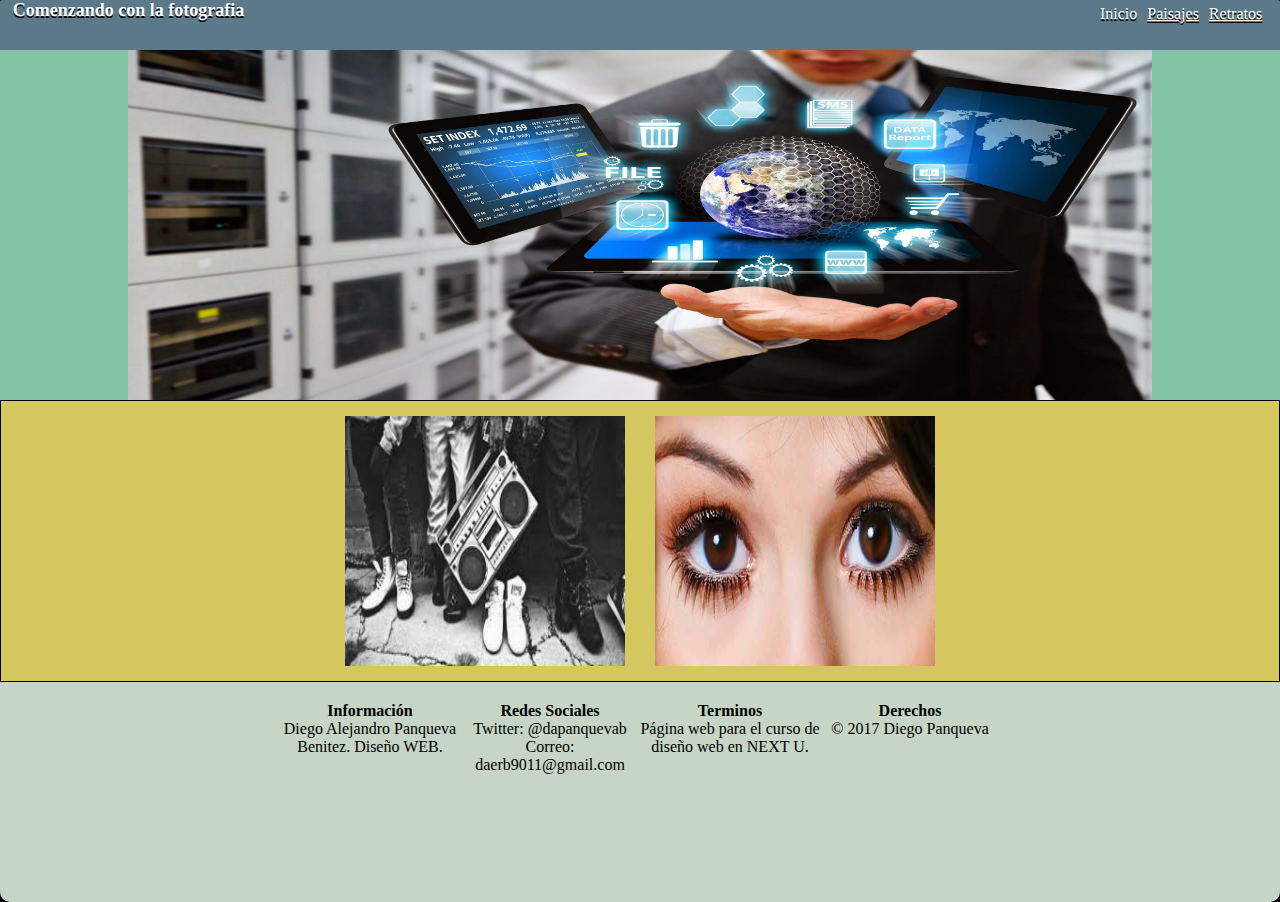
<file: index.html>
<html>
    <head>
        <link href="assets/css/estilo.css" rel="stylesheet" />
    </head>
    <body>
        <header id="cabecera">
            <div class="contenedor">
                <h1>Comenzando con la fotografia</h1>
                <nav class="pag1">
                    <a href="retratos.html"  class="hola3">Retratos</a>
                    <a href="paisajes.html"  class="hola2">Paisajes</a>
                    <a href="index.html" class="hola1">Inicio</a>
                </nav>    
            </div>
        </header>
        <section id="imagen_central">
            <div class="imagen">
                <img src="assets/img/segur.jpg"/>
            </div>
        </section>
        <section id="doble_imagen">
            <div class="contenedor">
                <article>
                    <img src="assets/img/h1.jpg" class="paisajes">
                </article>
                <article>
                    <img src="assets/img/ojos.jpg" class="retratos">
                </article>
            </div>
        </section>
        <footer id="footer">
            <div class="contenedor">
                <div class="info-bd">
                    <h4>Informaci&oacute;n</h4>
                    Diego Alejandro Panqueva Benitez.
                    Diseño WEB.
			     </div>
                <div class="info-bd">
                    <h4>Redes Sociales</h4>
                        Twitter: @dapanquevab
                    Correo: daerb9011@gmail.com
			     </div>
                <div class="info-bd">
                    <h4>Terminos</h4>
                    Página web para el curso de diseño web en NEXT U.
			     </div>
                <div class="info-bd">
                    <h4>Derechos</h4>
                    <p>&copy; 2017 Diego Panqueva<p>
			     </div>
            </div>
        </footer>
    </body>
</html>
</file>
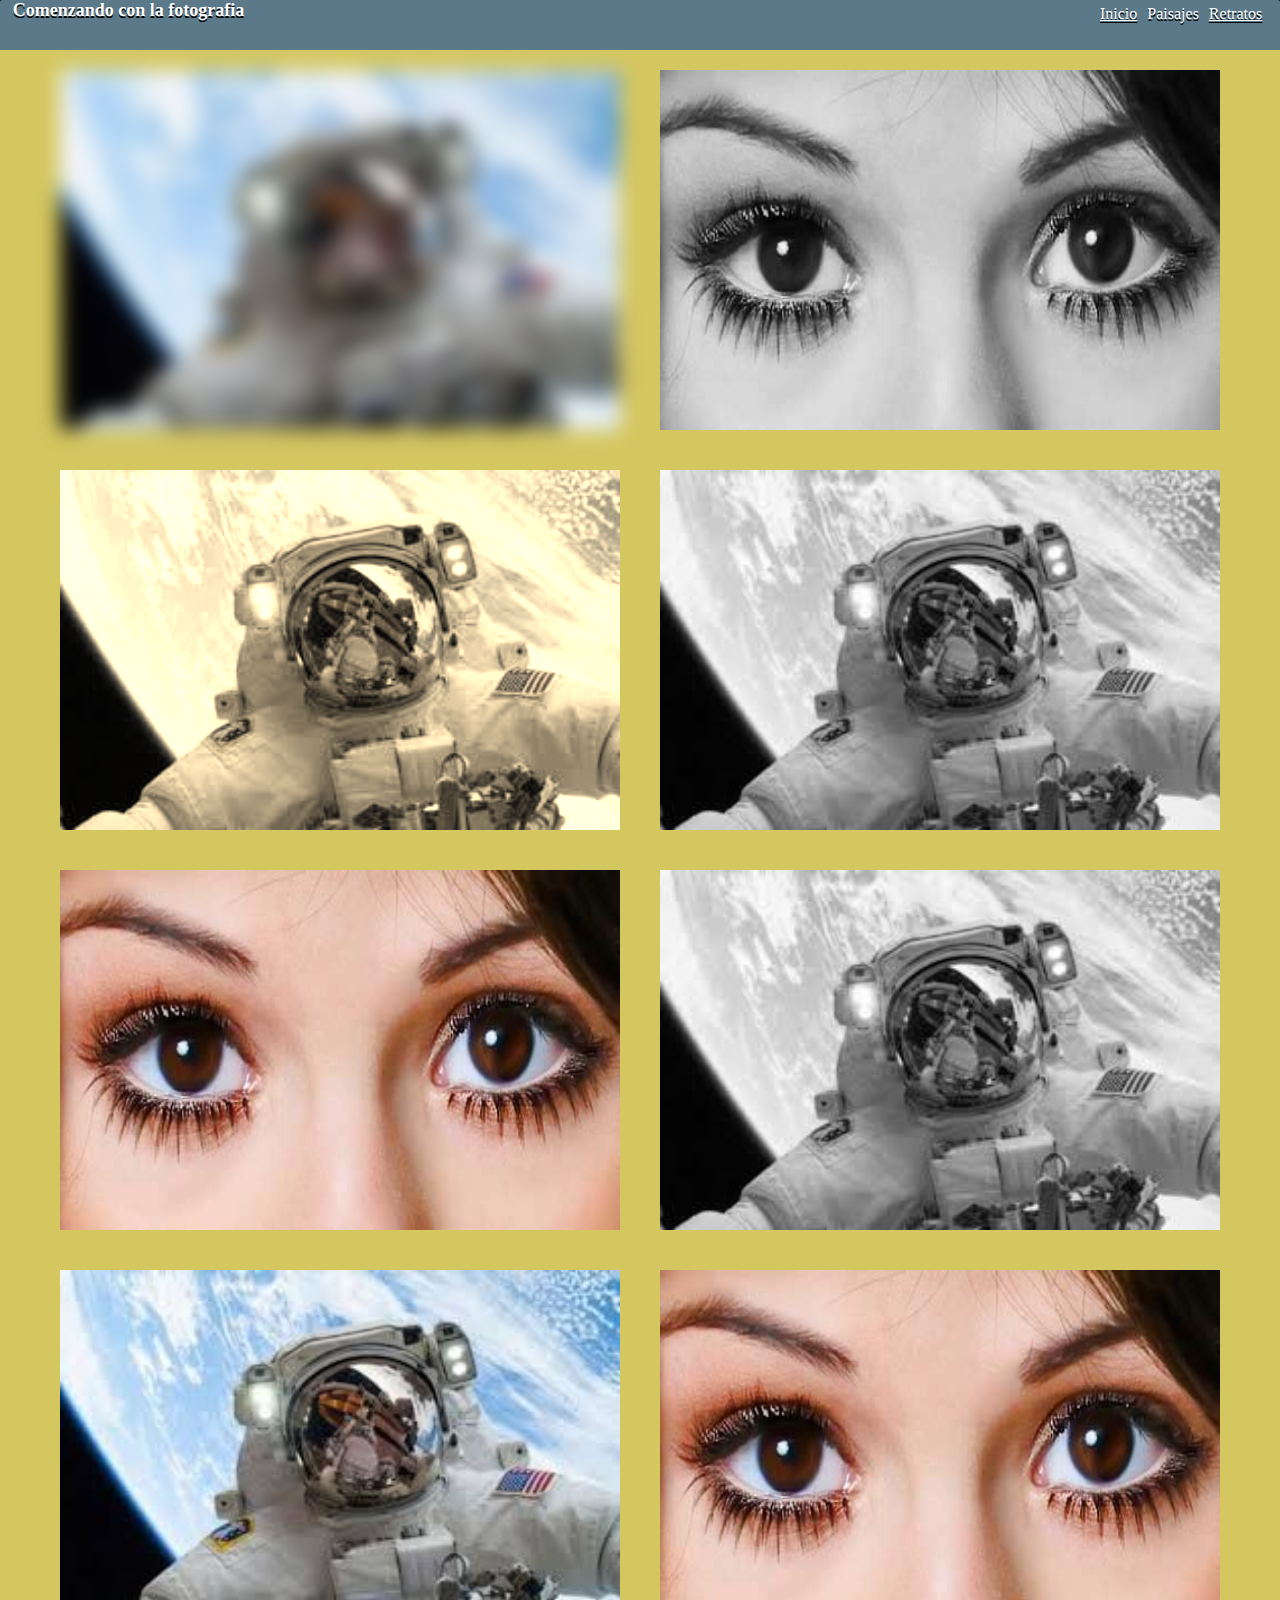
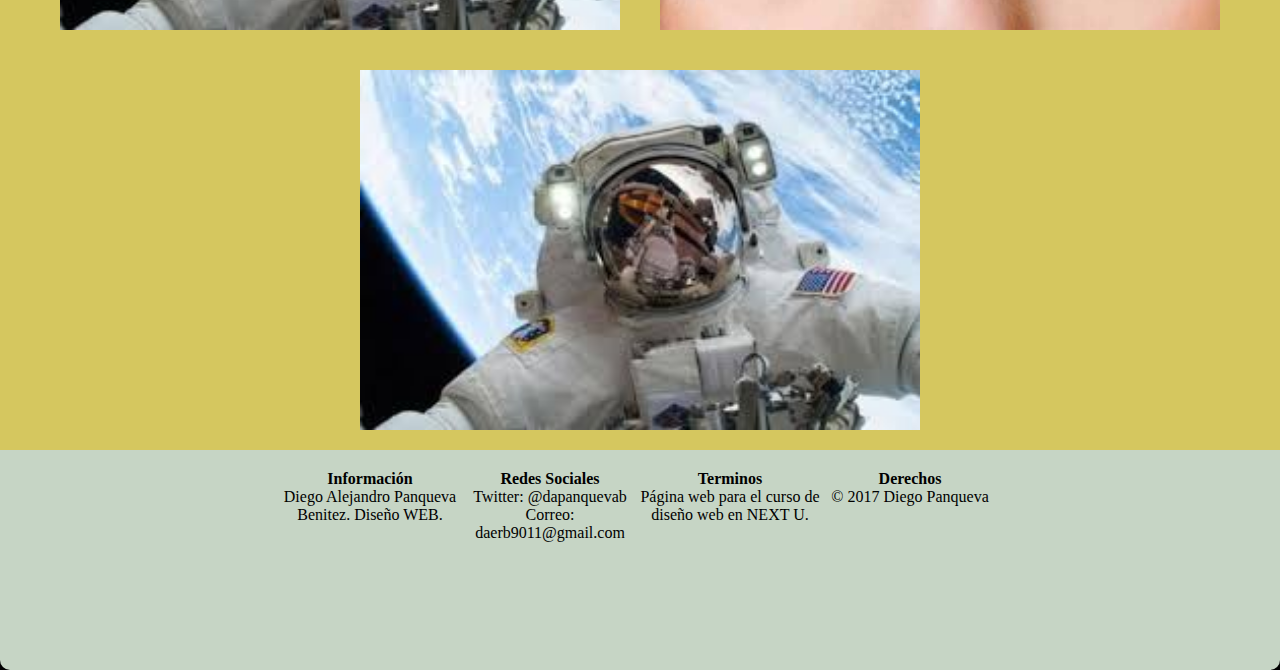
<file: paisajes.html>
<html>
    <head>
        <link href="assets/css/estilo.css" rel="stylesheet" />
    </head>
    <body>
        <header id="cabecera">
            <div class="contenedor">
                <h1>Comenzando con la fotografia</h1>
                <nav class="pag2">
                    <a href="retratos.html"  class="hola3">Retratos</a>
                    <a href="paisajes.html"  class="hola2">Paisajes</a>
                    <a href="index.html" class="hola1">Inicio</a>
                </nav>    
            </div>
        </header>
        <section id="galeria">
            <div class="contenedor">
                <article>
                    <img src="assets/img/sel.jpg" class="uno">
                </article>
                <article>
                    <img src="assets/img/ojos.jpg" class="dos">
                </article>
                <article>
                    <img src="assets/img/sel.jpg" class="tres">
                </article>
                
                <article>
                    <img src="assets/img/sel.jpg" class="cuatro">
                </article>
                <article>
                    <img src="assets/img/ojos.jpg" class="cinco">
                </article>
                <article>
                    <img src="assets/img/sel.jpg" class="seis">
                </article>
                
                <article>
                    <img src="assets/img/sel.jpg" class="siete">
                </article>
                <article>
                    <img src="assets/img/ojos.jpg" class="ocho">
                </article>
                <article>
                    <img src="assets/img/sel.jpg" class="nueve">
                </article>
            </div>    
        </section>
        <footer id="footer">
            <div class="contenedor">
                <div class="info-bd">
                    <h4>Informaci&oacute;n</h4>
                    Diego Alejandro Panqueva Benitez.
                    Diseño WEB.
			     </div>
                <div class="info-bd">
                    <h4>Redes Sociales</h4>
                        Twitter: @dapanquevab
                    Correo: daerb9011@gmail.com
			     </div>
                <div class="info-bd">
                    <h4>Terminos</h4>
                    Página web para el curso de diseño web en NEXT U.
			     </div>
                <div class="info-bd">
                    <h4>Derechos</h4>
                    <p>&copy; 2017 Diego Panqueva<p>
			     </div>
            </div>
        </footer>
    </body>
</html>
</file>
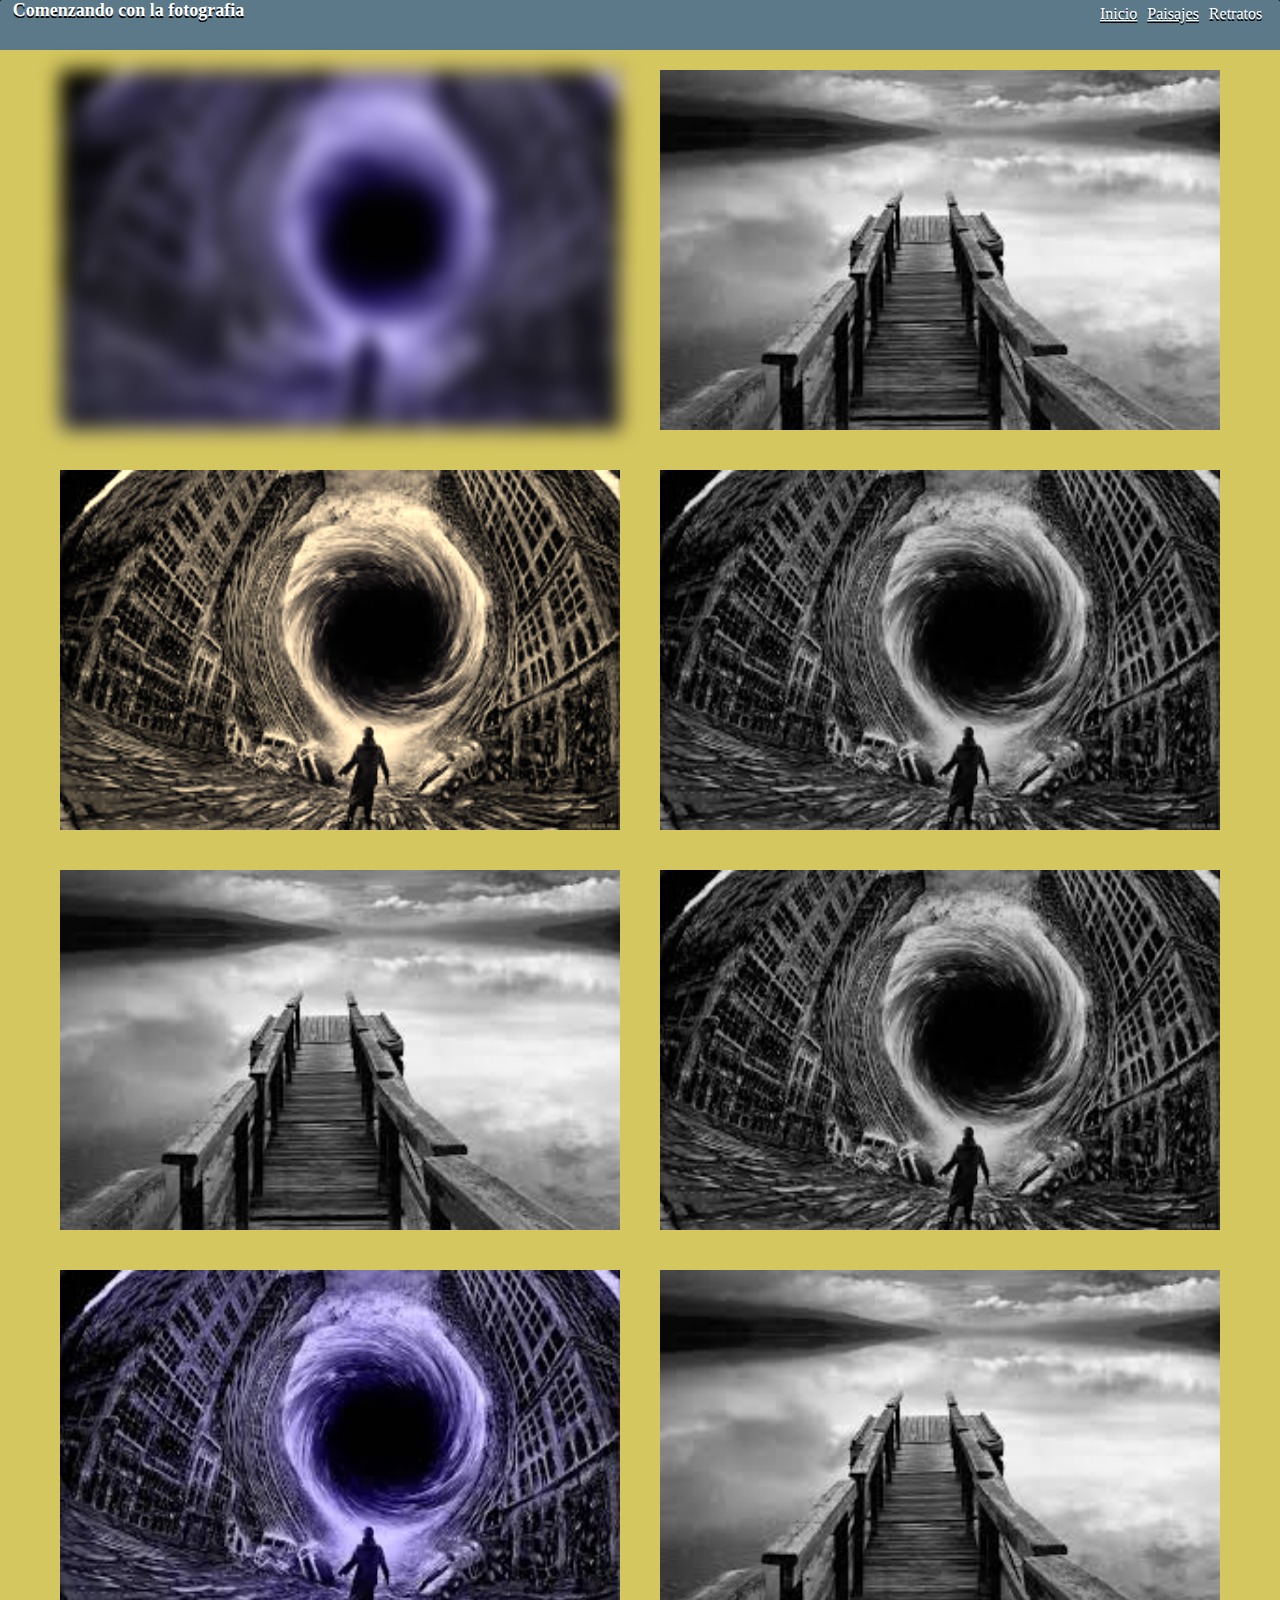
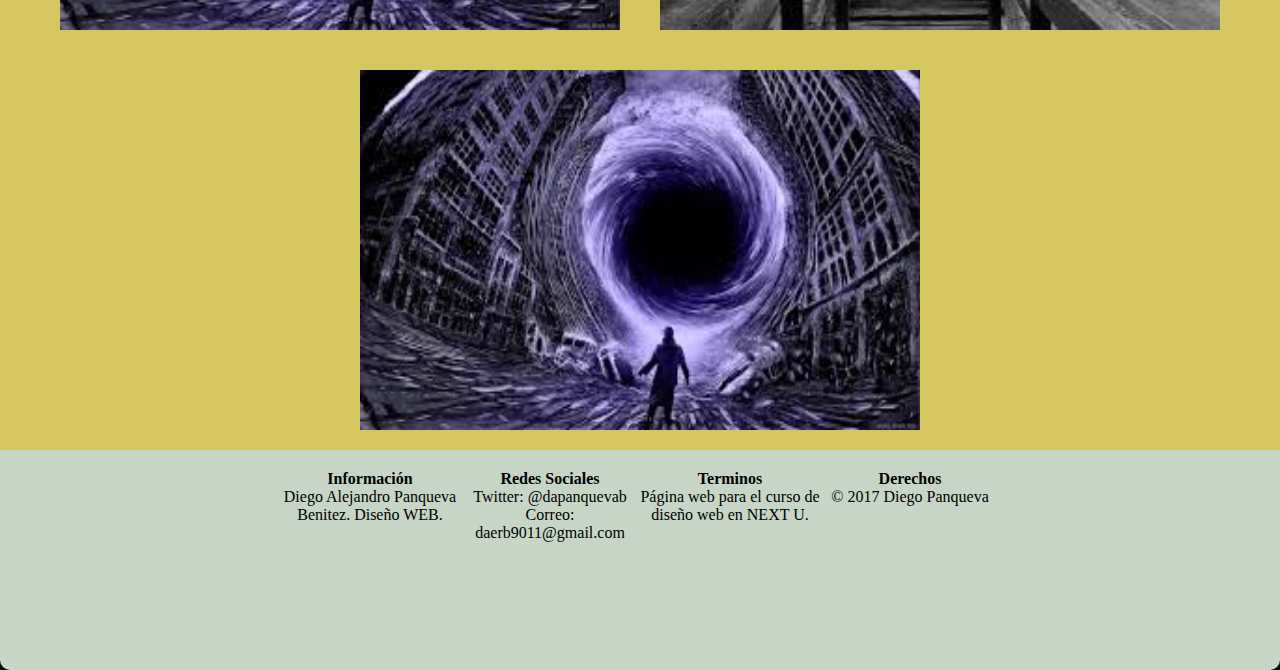
<file: retratos.html>
<html>
    <head>
        <link href="assets/css/estilo.css" rel="stylesheet" />
    </head>
    <body>
        <header id="cabecera">
            <div class="contenedor">
                <h1>Comenzando con la fotografia</h1>
                <nav class="pag3">
                    <a href="retratos.html"  class="hola3">Retratos</a>
                    <a href="paisajes.html"  class="hola2">Paisajes</a>
                    <a href="index.html" class="hola1">Inicio</a>
                </nav>    
            </div>
        </header>
        <section id="galeria">
            <div class="contenedor">
                <article>
                    <img src="assets/img/va.jpg" class="uno">
                </article>
                <article>
                    <img src="assets/img/esp.jpg" class="dos">
                </article>
                <article>
                    <img src="assets/img/va.jpg" class="tres">
                </article>
                
                <article>
                    <img src="assets/img/va.jpg" class="cuatro">
                </article>
                <article>
                    <img src="assets/img/esp.jpg" class="cinco">
                </article>
                <article>
                    <img src="assets/img/va.jpg" class="seis">
                </article>
                
                <article>
                    <img src="assets/img/va.jpg" class="siete">
                </article>
                <article>
                    <img src="assets/img/esp.jpg" class="ocho">
                </article>
                <article>
                    <img src="assets/img/va.jpg" class="nueve">
                </article>
            </div>    
        </section>
        <footer id="footer">
            <div class="contenedor">
                <div class="info-bd">
                    <h4>Informaci&oacute;n</h4>
                    Diego Alejandro Panqueva Benitez.
                    Diseño WEB.
			     </div>
                <div class="info-bd">
                    <h4>Redes Sociales</h4>
                        Twitter: @dapanquevab
                    Correo: daerb9011@gmail.com
			     </div>
                <div class="info-bd">
                    <h4>Terminos</h4>
                    Página web para el curso de diseño web en NEXT U.
			     </div>
                <div class="info-bd">
                    <h4>Derechos</h4>
                    <p>&copy; 2017 Diego Panqueva<p>
			     </div>
            </div>
        </footer>
    </body>
</html>
</file>
<file: assets/css/estilo.css>
@import url("image_doble.css");
@import url("imagen_central.css");
@import url("footer.css");
@import url("galeria.css");

*{
	margin:0;
	padding:0;
	box-sizing:border-box;
}

body{
    background-color: #000000;
}

.pag1 .hola1{
    text-decoration: none;
}

.pag2 .hola2{
    text-decoration: none;
}

.pag3 .hola3{
    text-decoration: none;
}

header{
    width: 100%;
    background-color: #5b7989;
    color: #FFFFFF;
    border-top-left-radius: 2px;
    border-top-right-radius: 2px;
}

#cabecera{
    height: 50px;
}


.contenedor{
    width: 98%;
    margin: auto;
}

.contenedor a{
    float: right;
    padding: 5px;
    color: #FFFFFF;
    text-shadow: 0px 2px #000000;
    
}

.contenedor h1{
    float: left;
    text-shadow: 0px 2px #000000;
    font-size: 18px;
}

header .contenedor{
    display: table;
}

@media(min-width:400px){
	.contenedor h1{
        text-align: center;
    }
}
</file>
